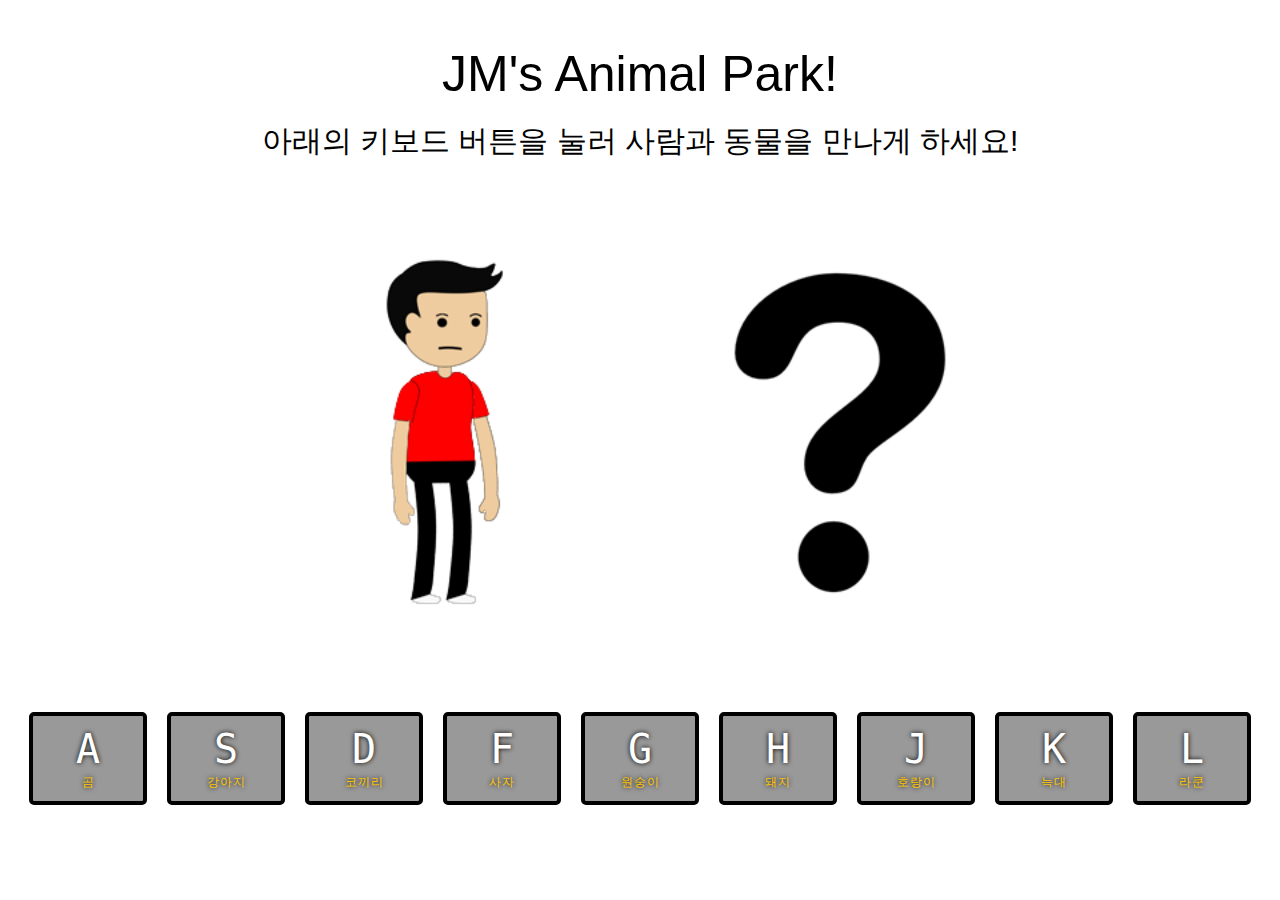
<file: 01 - Javascript Animal Park/index.html>
<!DOCTYPE html>
<html lang="ko">
<head>
  <meta charset="UTF-8">
  <title>JM's Animal Park</title>
  <link rel="stylesheet" href="style.css">
</head>
<body>
  <div class = "app-title">JM's Animal Park!</div>
  <div class = "description"> 아래의 키보드 버튼을 눌러 사람과 동물을 만나게 하세요!</div>
  <div class = "mainImg">
      <img id = "human" src = "human/default.png" alt = "human">
      <img id = "animal" src = "animals/questionmark.png " alt = "animal">
  </div>


  <div class="keys">
    <div data-key="65" class="key">
      <kbd>A</kbd>
      <span class="sound">곰</span>
    </div>
    <div data-key="83" class="key">
      <kbd>S</kbd>
      <span class="sound">강아지</span>
    </div>
    <div data-key="68" class="key">
      <kbd>D</kbd>
      <span class="sound">코끼리</span>
    </div>
    <div data-key="70" class="key">
      <kbd>F</kbd>
      <span class="sound">사자</span>
    </div>
    <div data-key="71" class="key">
      <kbd>G</kbd>
      <span class="sound">원숭이</span>
    </div>
    <div data-key="72" class="key">
      <kbd>H</kbd>
      <span class="sound">돼지</span>
    </div>
    <div data-key="74" class="key">
      <kbd>J</kbd>
      <span class="sound">호랑이</span>
    </div>
    <div data-key="75" class="key">
      <kbd>K</kbd>
      <span class="sound">늑대</span>
    </div>
    <div data-key="76" class="key">
      <kbd>L</kbd>
      <span class="sound">라쿤</span>
    </div>
  </div>

  <audio data-key="65" src="sounds/ani_bear.wav"></audio>
  <audio data-key="83" src="sounds/ani_dog.wav"></audio>
  <audio data-key="68" src="sounds/ani_elephant.wav"></audio>
  <audio data-key="70" src="sounds/ani_lion.wav"></audio>
  <audio data-key="71" src="sounds/ani_monkey.wav"></audio>
  <audio data-key="72" src="sounds/ani_pig.wav"></audio>
  <audio data-key="74" src="sounds/ani_tiger.wav"></audio>
  <audio data-key="75" src="sounds/ani_wolf.wav"></audio>
  <audio data-key="76" src="sounds/ani_racoon.wav"></audio>

<script>

function removeTransition(e){
  if(e.propertyName !== 'transform') return ;
  e.target.classList.remove('playing');
}

function playsound (e){
  const audio = document.querySelector(`audio[data-key = "${e.keyCode}"]`);
  const key = document.querySelector(`div[data-key = "${e.keyCode}"]`);

  //소리 fade out 함수
  function fade(){
    if (audio.volume > 0) {
      audio.volume -= 0.1;
      setTimeout(fade, 400);
    } else {
      audio.pause();
    }
  }

  if(!audio) return ;

  key.classList.add('playing');
  audio.currentTime = 0;
  audio.play();
  fade();
 
}

function changeImg (e){
  const humanImg = document.querySelector("#human");
  const animalImg = document.querySelector("#animal");
  
  humanImg.src = `human/${e.keyCode}.gif`;
  animalImg.src = `animals/${e.keyCode}.gif`;
}

const keys = Array.from(document.querySelectorAll('.key'));
keys.forEach(function(key){
  return key.addEventListener('transitionend', removeTransition);
})
window.addEventListener('keydown', playsound);
window.addEventListener('keydown', changeImg);

</script>


</body>
</html>
</file>
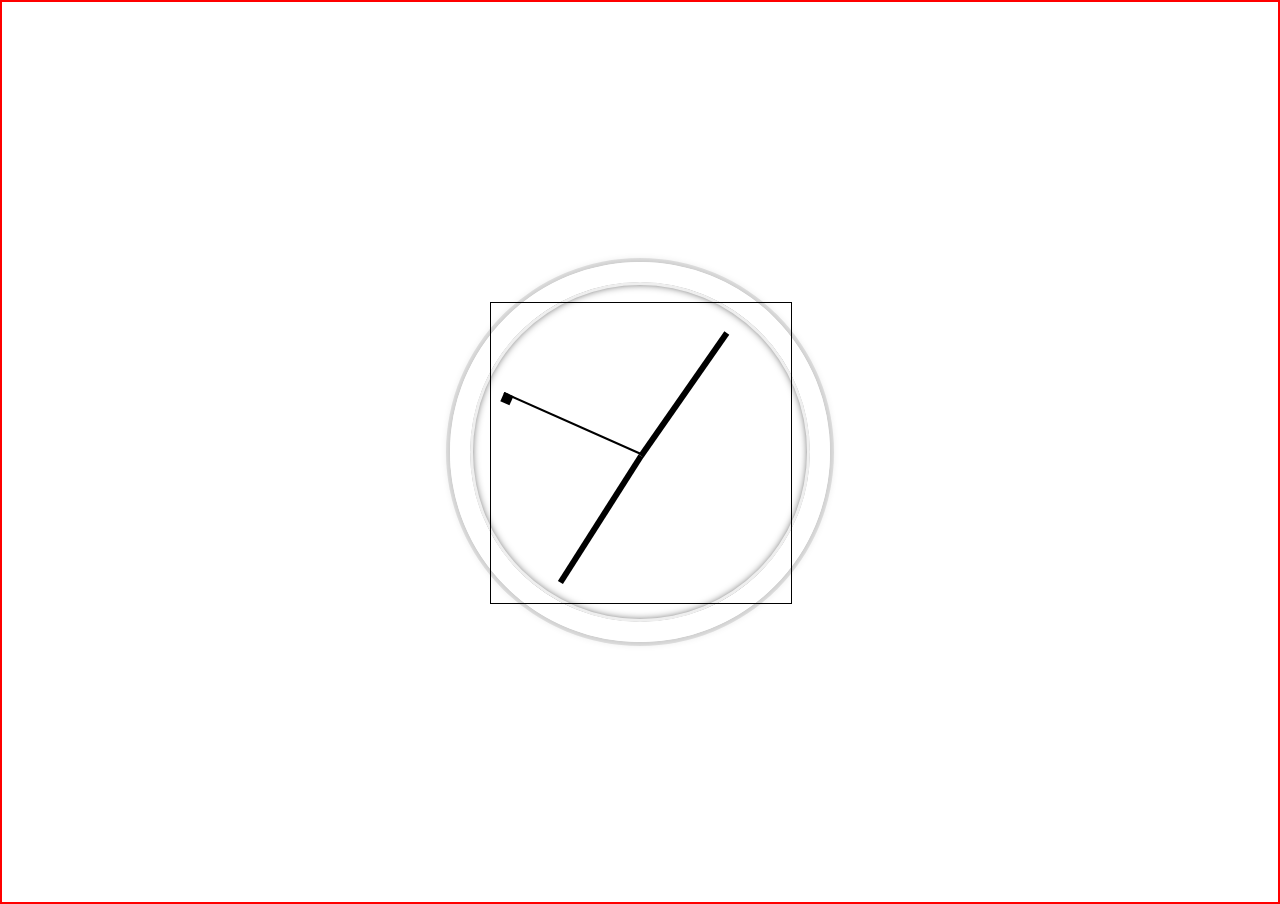
<file: 02 - JS and CSS Clock/index.html>
<!DOCTYPE html>
<html lang = "en">
    <head>
        <meta charset = "UTF-8">
        <title> JS + CSS Clock</title>
        <style>
            html{
                background : url(https://images.unsplash.com/photo-1574279789186-ac087a018561?ixlib=rb-1.2.1&ixid=eyJhcHBfaWQiOjEyMDd9&auto=format&fit=crop&w=1350&q=80);
                background-size : cover;
                font-family : Arial, Helvetica, sans-serif;
                text-align : center;
                font-size : 10px;

            }

            body{
                margin : 0;
                display : flex;
                flex : 1;
                min-height : 100vh;
                align-items: center;
                border : 2px solid red;
            }

            .clock{
                width : 30rem;
                height : 30rem;
                border : 20px solid white;
                border-radius : 50%;
                margin : 50px auto;
                position : relative;
                padding : 2rem;
                box-shadow : 0 0 0 4px rgba(0,0,0,0.1),
                            inset 0 0 0 3px #EFEFEF,
                            inset 0 0 10px black,
                            0 0 10px rgba(0,0,0,0.2);
            }

            .clock-face{
                position : relative;
                width : 100%;
                height : 100%;
                border : 1px solid black;
                transform : traslateY(-3px);
            }

            .hand{

                background : black;
                position : absolute;
                top : 50%;
                transform-origin : 100%; /* 중심점, 100%는 맨오른쪽*/
                transform : rotate(90deg);

            }

            .hour-hand{
                width : 50% ;
                height : 6px;
            }

            .min-hand{
                width : 50% ;
                height : 6px;
            }

            .second-hand{
                width : 50% ;
                height : 2px;
                transition : all 0.05s;
                transition-timing-function : cubic-bezier(0.1, 2.7, 0.58, 1);
            }

            .test{
                position : absolute;
                width : 10px;
                height : 10px;
                background : black;
                
            }

        </style>
    </head>
    <body>  
        <div class = "clock">
            <div class = "clock-face">
                <div class = "hand hour-hand"></div>
                <div class = "hand min-hand"></div>
                <div class = "hand second-hand">
                    <div class = "test"></div>
                </div>
            </div>
        </div>
        
        <script>
            const secondHand = document.querySelector('.second-hand');
            const minsHand = document.querySelector('.min-hand');
            const hourHand = document.querySelector('.hour-hand');

            function setDate() {
                const now = new Date();

                const seconds = now.getSeconds();
                const secondsDegrees = ((seconds/60) * 360) + 90;
                if(secondsDegrees === 90){
                    secondHand.style.transition = 'all 0s';
                }else{
                    secondHand.style.transition = 'all 0.05s';
                }
                secondHand.style.transform = `rotate(${secondsDegrees}deg)`;
                
                const mins = now.getMinutes();
                const minsDegrees = ((mins/60) * 360) + ((seconds/60) * 6) + 90;
                minsHand.style.transform = `rotate(${minsDegrees}deg)`;

                const hours = now.getHours();
                const hoursDegrees = ((hours / 12) * 360) + ((mins / 60) * 30) + 90;
                hourHand.style.transform = `rotate(${hoursDegrees}deg)`;
            }
        
        setInterval(setDate, 1000);

        setDate();
        </script>
    </body>

</html>
</file>
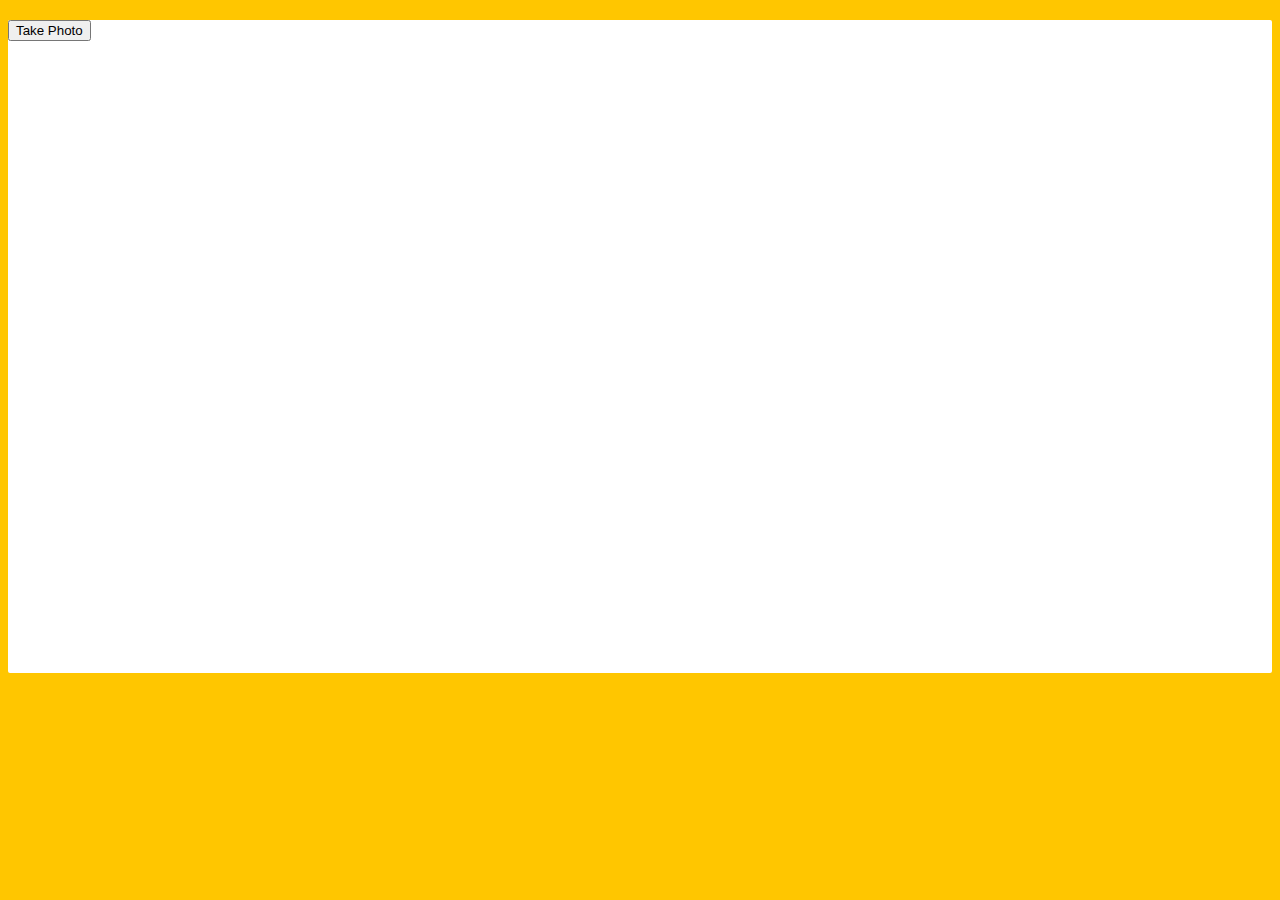
<file: 19 - Webcam Fun/index.html>
<!DOCTYPE html>
<html lang="en">
<head>
  <meta charset="UTF-8">
  <title>Get User Media Code Along!</title>
  <link rel="stylesheet" href="style.css">
</head>
<body>

  <div class="photobooth">
    <div class="controls">
      <button onClick="takePhoto()">Take Photo</button>
<!--       <div class="rgb">
        <label for="rmin">Red Min:</label>
        <input type="range" min=0 max=255 name="rmin">
        <label for="rmax">Red Max:</label>
        <input type="range" min=0 max=255 name="rmax">

        <br>

        <label for="gmin">Green Min:</label>
        <input type="range" min=0 max=255 name="gmin">
        <label for="gmax">Green Max:</label>
        <input type="range" min=0 max=255 name="gmax">

        <br>

        <label for="bmin">Blue Min:</label>
        <input type="range" min=0 max=255 name="bmin">
        <label for="bmax">Blue Max:</label>
        <input type="range" min=0 max=255 name="bmax">
      </div> -->
    </div>

    <canvas class="photo"></canvas>
    <video class="player"></video>
    <div class="strip"></div>
  </div>

  <audio class="snap" src="http://wesbos.com/demos/photobooth/snap.mp3" hidden></audio>

  <script src="scripts.js"></script>

</body>
</html>
</file>
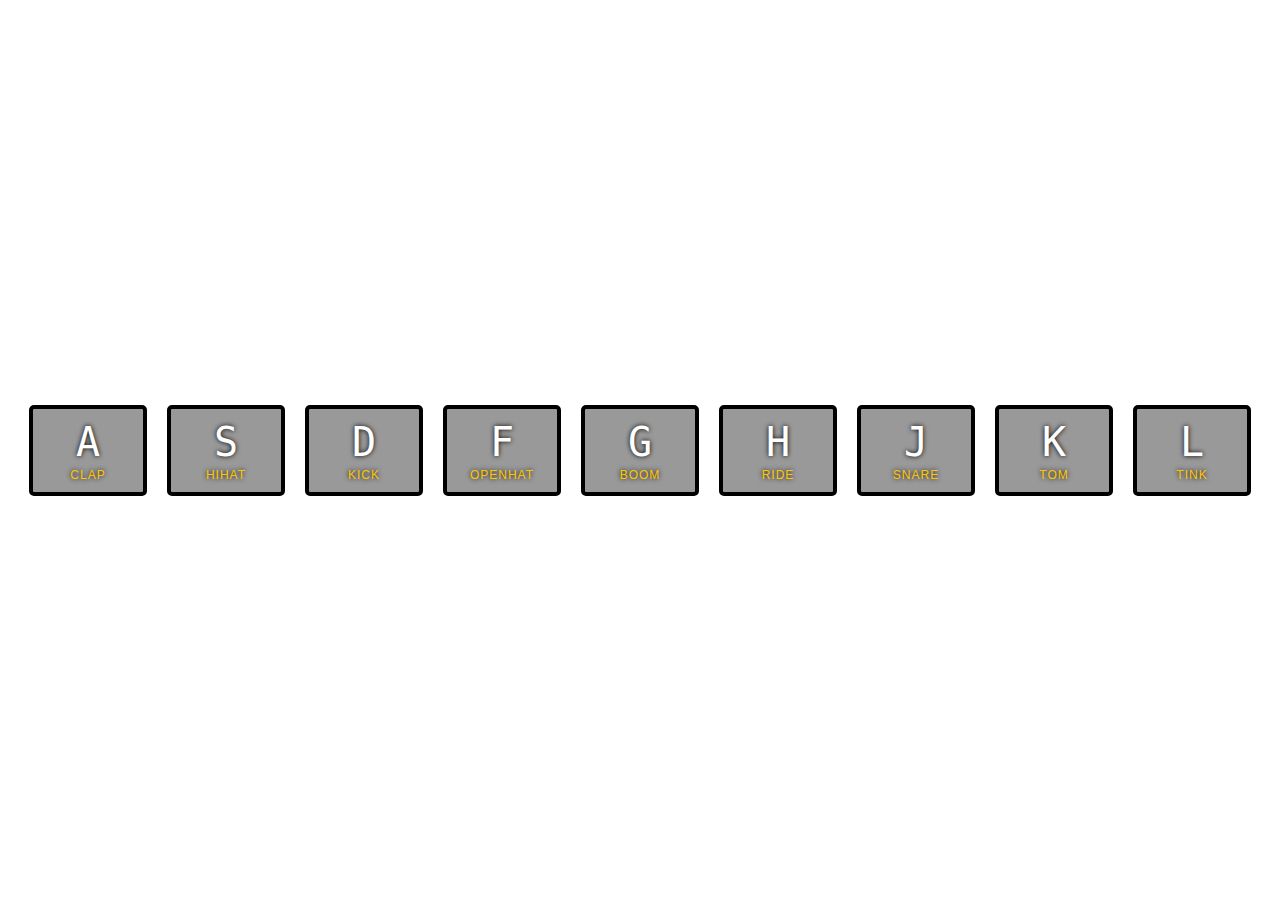
<file: 01 - JavaScript Drum Kit/index-FINISHED.html>
<!DOCTYPE html>
<html lang="en">
<head>
  <meta charset="UTF-8">
  <title>JS Drum Kit</title>
  <link rel="stylesheet" href="style.css">
</head>
<body>


  <div class="keys">
    <div data-key="65" class="key">
      <kbd>A</kbd>
      <span class="sound">clap</span>
    </div>
    <div data-key="83" class="key">
      <kbd>S</kbd>
      <span class="sound">hihat</span>
    </div>
    <div data-key="68" class="key">
      <kbd>D</kbd>
      <span class="sound">kick</span>
    </div>
    <div data-key="70" class="key">
      <kbd>F</kbd>
      <span class="sound">openhat</span>
    </div>
    <div data-key="71" class="key">
      <kbd>G</kbd>
      <span class="sound">boom</span>
    </div>
    <div data-key="72" class="key">
      <kbd>H</kbd>
      <span class="sound">ride</span>
    </div>
    <div data-key="74" class="key">
      <kbd>J</kbd>
      <span class="sound">snare</span>
    </div>
    <div data-key="75" class="key">
      <kbd>K</kbd>
      <span class="sound">tom</span>
    </div>
    <div data-key="76" class="key">
      <kbd>L</kbd>
      <span class="sound">tink</span>
    </div>
  </div>

  <audio data-key="65" src="sounds/clap.wav"></audio>
  <audio data-key="83" src="sounds/hihat.wav"></audio>
  <audio data-key="68" src="sounds/kick.wav"></audio>
  <audio data-key="70" src="sounds/openhat.wav"></audio>
  <audio data-key="71" src="sounds/boom.wav"></audio>
  <audio data-key="72" src="sounds/ride.wav"></audio>
  <audio data-key="74" src="sounds/snare.wav"></audio>
  <audio data-key="75" src="sounds/tom.wav"></audio>
  <audio data-key="76" src="sounds/tink.wav"></audio>

<script>
  function removeTransition(e) {
    if (e.propertyName !== 'transform') return;
    e.target.classList.remove('playing');
  }

  function playSound(e) {
    const audio = document.querySelector(`audio[data-key="${e.keyCode}"]`);
    const key = document.querySelector(`div[data-key="${e.keyCode}"]`);
    if (!audio) return;

    key.classList.add('playing');
    audio.currentTime = 0;
    audio.play();
    setTimeout(function(){audio.stop()}, 1000);
  }

  const keys = Array.from(document.querySelectorAll('.key'));
  keys.forEach(key => key.addEventListener('transitionend', removeTransition));
  window.addEventListener('keydown', playSound);
</script>


</body>
</html>
</file>
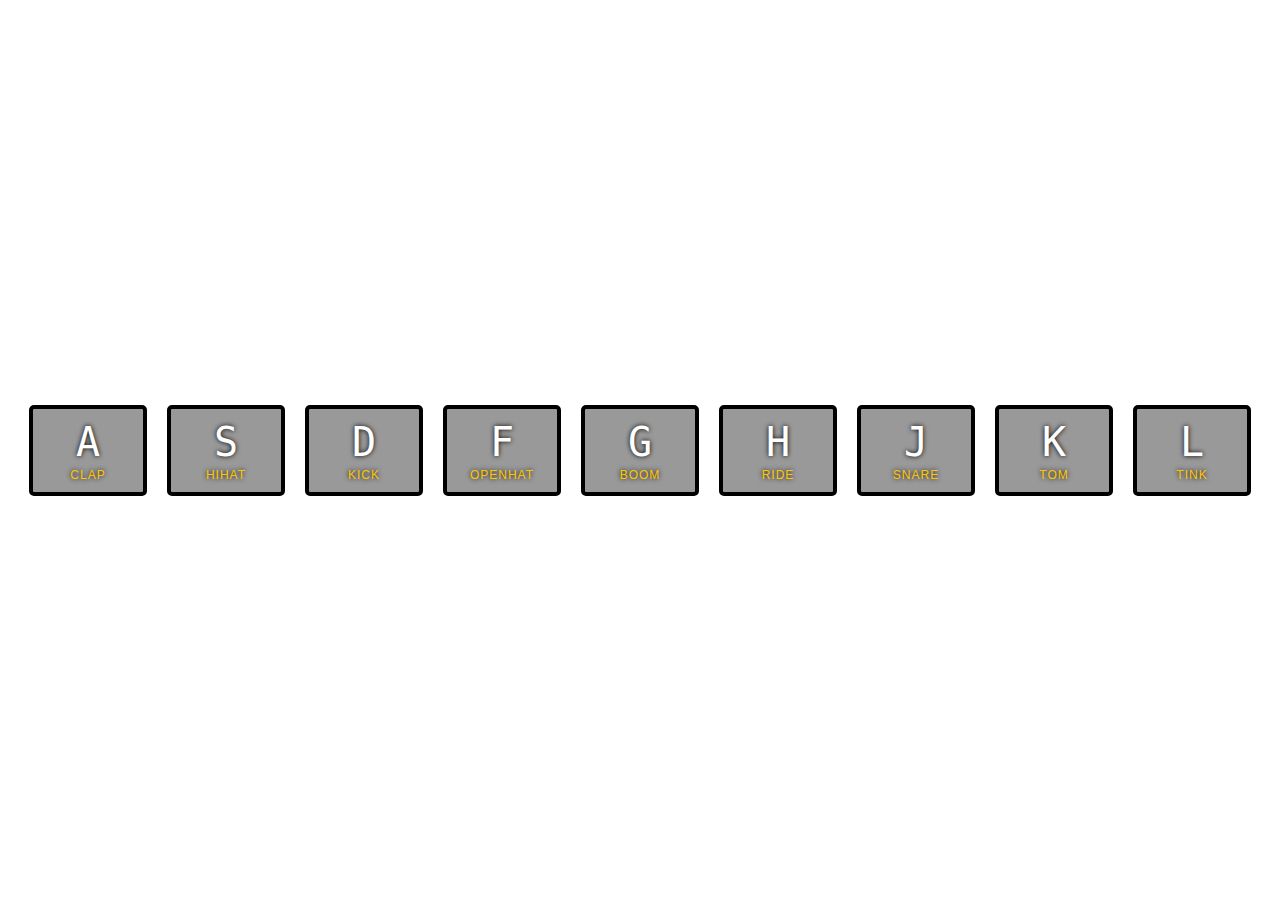
<file: 01 - JavaScript Drum Kit/index-START.html>
<!DOCTYPE html>
<html lang="en">
<head>
  <meta charset="UTF-8">
  <title>JS Drum Kit</title>
  <link rel="stylesheet" href="style.css">
</head>
<body>


  <div class="keys">
    <div data-key="65" class="key">
      <kbd>A</kbd>
      <span class="sound">clap</span>
    </div>
    <div data-key="83" class="key">
      <kbd>S</kbd>
      <span class="sound">hihat</span>
    </div>
    <div data-key="68" class="key">
      <kbd>D</kbd>
      <span class="sound">kick</span>
    </div>
    <div data-key="70" class="key">
      <kbd>F</kbd>
      <span class="sound">openhat</span>
    </div>
    <div data-key="71" class="key">
      <kbd>G</kbd>
      <span class="sound">boom</span>
    </div>
    <div data-key="72" class="key">
      <kbd>H</kbd>
      <span class="sound">ride</span>
    </div>
    <div data-key="74" class="key">
      <kbd>J</kbd>
      <span class="sound">snare</span>
    </div>
    <div data-key="75" class="key">
      <kbd>K</kbd>
      <span class="sound">tom</span>
    </div>
    <div data-key="76" class="key">
      <kbd>L</kbd>
      <span class="sound">tink</span>
    </div>
  </div>

  <audio data-key="65" src="sounds/clap.wav"></audio>
  <audio data-key="83" src="sounds/hihat.wav"></audio>
  <audio data-key="68" src="sounds/kick.wav"></audio>
  <audio data-key="70" src="sounds/openhat.wav"></audio>
  <audio data-key="71" src="sounds/boom.wav"></audio>
  <audio data-key="72" src="sounds/ride.wav"></audio>
  <audio data-key="74" src="sounds/snare.wav"></audio>
  <audio data-key="75" src="sounds/tom.wav"></audio>
  <audio data-key="76" src="sounds/tink.wav"></audio>

<script>

</script>


</body>
</html>
</file>
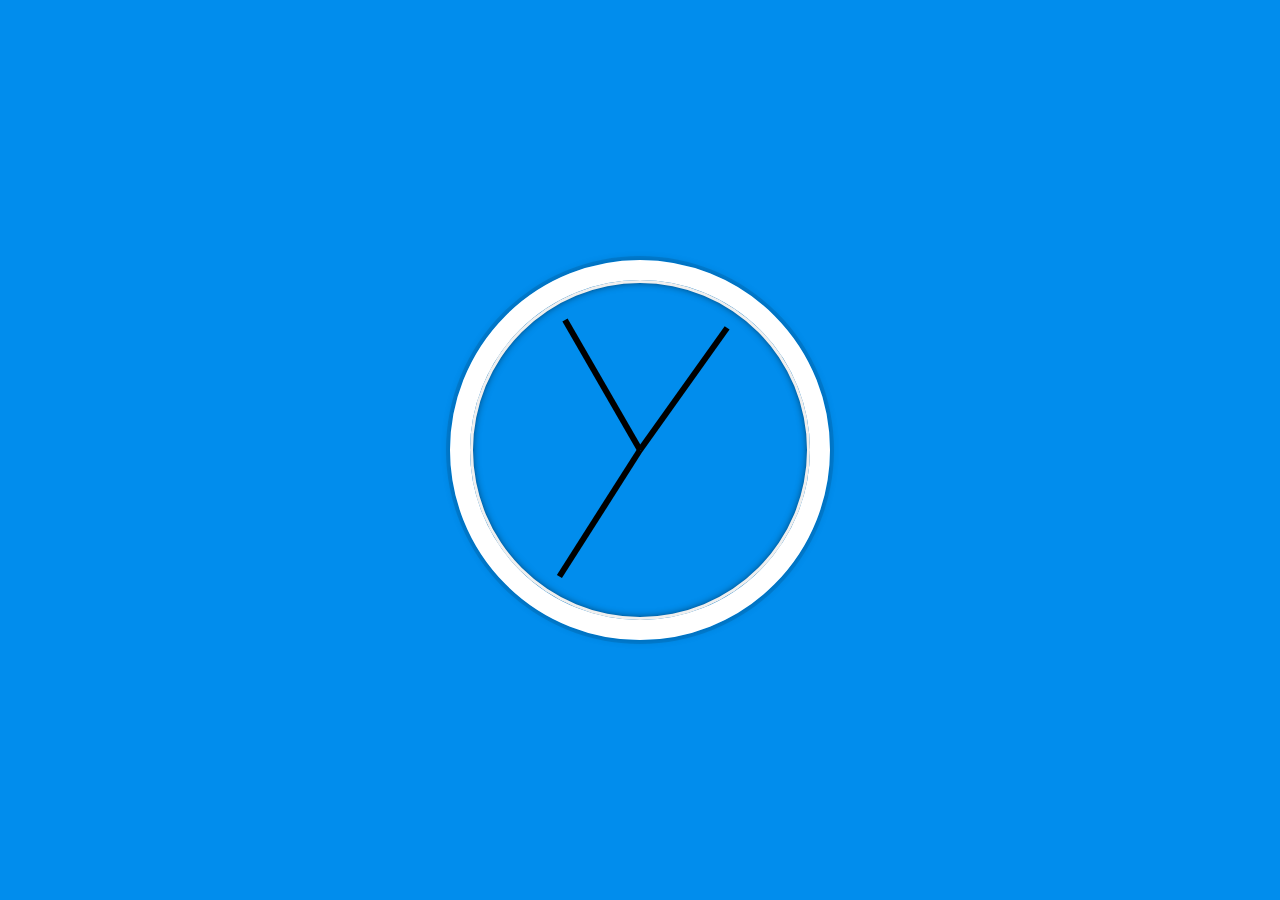
<file: 02 - JS and CSS Clock/index-FINISHED.html>
<!DOCTYPE html>
<html lang="en">
<head>
  <meta charset="UTF-8">
  <title>JS + CSS Clock</title>
</head>
<body>


    <div class="clock">
      <div class="clock-face">
        <div class="hand hour-hand"></div>
        <div class="hand min-hand"></div>
        <div class="hand second-hand"></div>
      </div>
    </div>


  <style>
    html {
      background: #018DED url(http://unsplash.it/1500/1000?image=881&blur=5);
      background-size: cover;
      font-family: 'helvetica neue';
      text-align: center;
      font-size: 10px;
    }

    body {
      margin: 0;
      font-size: 2rem;
      display: flex;
      flex: 1;
      min-height: 100vh;
      align-items: center;
    }

    .clock {
      width: 30rem;
      height: 30rem;
      border: 20px solid white;
      border-radius: 50%;
      margin: 50px auto;
      position: relative;
      padding: 2rem;
      box-shadow:
        0 0 0 4px rgba(0,0,0,0.1),
        inset 0 0 0 3px #EFEFEF,
        inset 0 0 10px black,
        0 0 10px rgba(0,0,0,0.2);
    }

    .clock-face {
      position: relative;
      width: 100%;
      height: 100%;
      transform: translateY(-3px); /* account for the height of the clock hands */
    }

    .hand {
      width: 50%;
      height: 6px;
      background: black;
      position: absolute;
      top: 50%;
      transform-origin: 100%;
      transform: rotate(90deg);
      transition: all 0.05s;
      transition-timing-function: cubic-bezier(0.1, 2.7, 0.58, 1);
    }
</style>

<script>
  const secondHand = document.querySelector('.second-hand');
  const minsHand = document.querySelector('.min-hand');
  const hourHand = document.querySelector('.hour-hand');

  function setDate() {
    const now = new Date();

    const seconds = now.getSeconds();
    const secondsDegrees = ((seconds / 60) * 360) + 90;
    secondHand.style.transform = `rotate(${secondsDegrees}deg)`;

    const mins = now.getMinutes();
    const minsDegrees = ((mins / 60) * 360) + ((seconds/60)*6) + 90;
    minsHand.style.transform = `rotate(${minsDegrees}deg)`;

    const hour = now.getHours();
    const hourDegrees = ((hour / 12) * 360) + ((mins/60)*30) + 90;
    hourHand.style.transform = `rotate(${hourDegrees}deg)`;
  }

  setInterval(setDate, 1000);

  setDate();

</script>
</body>
</html>
</file>
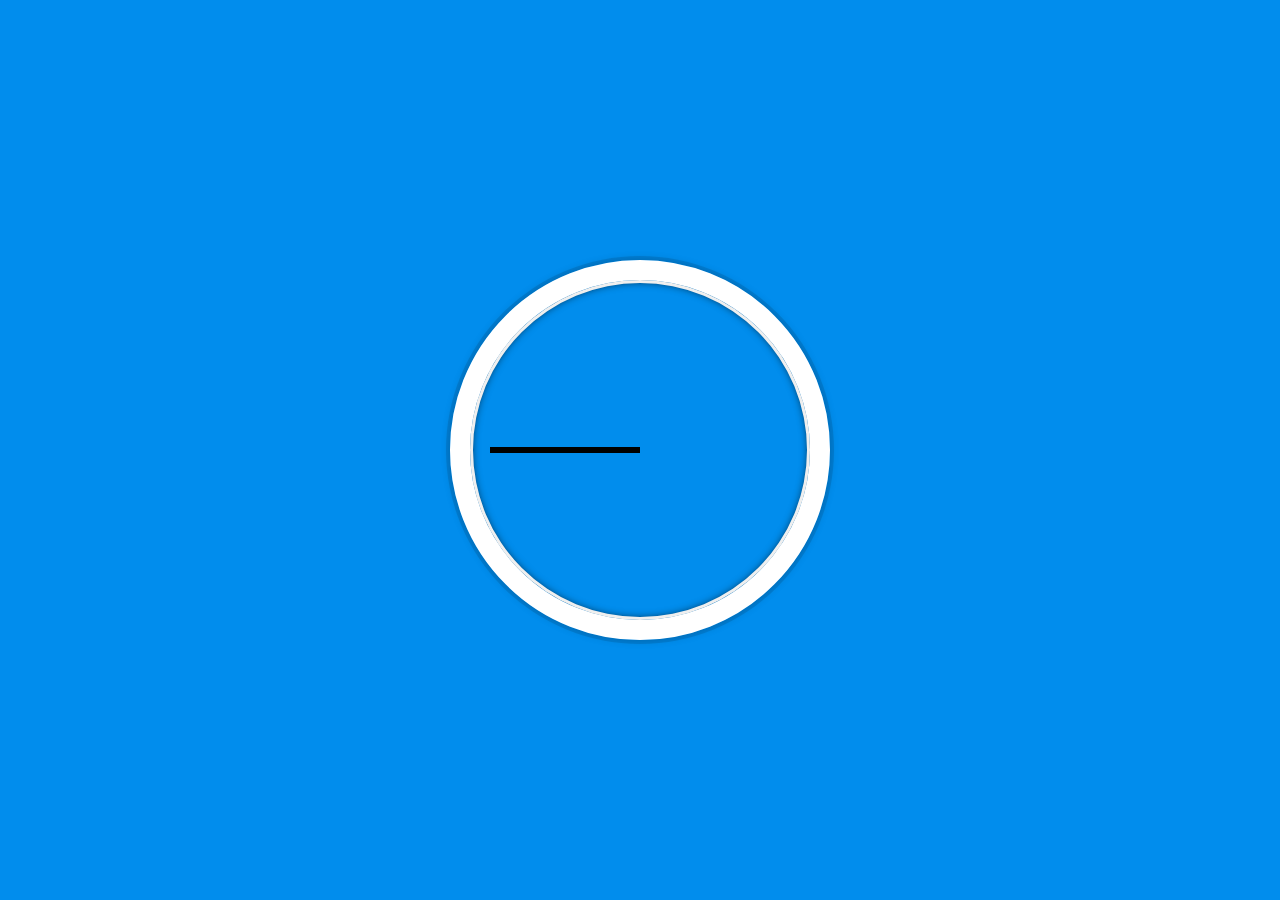
<file: 02 - JS and CSS Clock/index-START.html>
<!DOCTYPE html>
<html lang="en">
<head>
  <meta charset="UTF-8">
  <title>JS + CSS Clock</title>
</head>
<body>


    <div class="clock">
      <div class="clock-face">
        <div class="hand hour-hand"></div>
        <div class="hand min-hand"></div>
        <div class="hand second-hand"></div>
      </div>
    </div>


  <style>
    html {
      background: #018DED url(http://unsplash.it/1500/1000?image=881&blur=5);
      background-size: cover;
      font-family: 'helvetica neue';
      text-align: center;
      font-size: 10px;
    }

    body {
      margin: 0;
      font-size: 2rem;
      display: flex;
      flex: 1;
      min-height: 100vh;
      align-items: center;
    }

    .clock {
      width: 30rem;
      height: 30rem;
      border: 20px solid white;
      border-radius: 50%;
      margin: 50px auto;
      position: relative;
      padding: 2rem;
      box-shadow:
        0 0 0 4px rgba(0,0,0,0.1),
        inset 0 0 0 3px #EFEFEF,
        inset 0 0 10px black,
        0 0 10px rgba(0,0,0,0.2);
    }

    .clock-face {
      position: relative;
      width: 100%;
      height: 100%;
      transform: translateY(-3px); /* account for the height of the clock hands */
    }

    .hand {
      width: 50%;
      height: 6px;
      background: black;
      position: absolute;
      top: 50%;
    }

  </style>

  <script>


  </script>
</body>
</html>
</file>
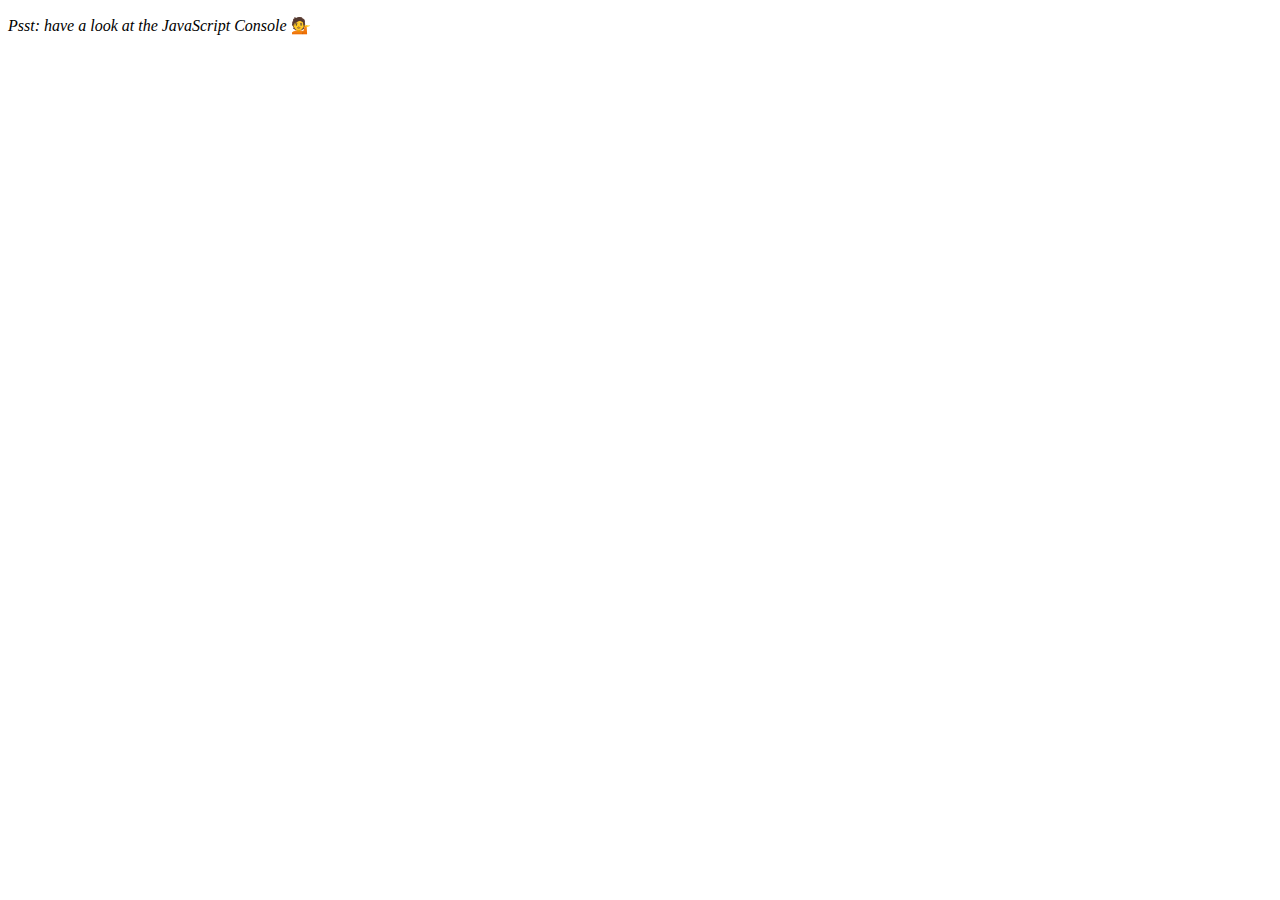
<file: 04 - Array Cardio Day 1/index-FINISHED.html>
<!DOCTYPE html>
<html lang="en">
<head>
  <meta charset="UTF-8">
  <title>Array Cardio 💪</title>
</head>
<body>
  <p><em>Psst: have a look at the JavaScript Console</em> 💁</p>
  <script>
    // Get your shorts on - this is an array workout!
    // ## Array Cardio Day 1

    // Some data we can work with

    const inventors = [
      { first: 'Albert', last: 'Einstein', year: 1879, passed: 1955 },
      { first: 'Isaac', last: 'Newton', year: 1643, passed: 1727 },
      { first: 'Galileo', last: 'Galilei', year: 1564, passed: 1642 },
      { first: 'Marie', last: 'Curie', year: 1867, passed: 1934 },
      { first: 'Johannes', last: 'Kepler', year: 1571, passed: 1630 },
      { first: 'Nicolaus', last: 'Copernicus', year: 1473, passed: 1543 },
      { first: 'Max', last: 'Planck', year: 1858, passed: 1947 },
      { first: 'Katherine', last: 'Blodgett', year: 1898, passed: 1979 },
      { first: 'Ada', last: 'Lovelace', year: 1815, passed: 1852 },
      { first: 'Sarah E.', last: 'Goode', year: 1855, passed: 1905 },
      { first: 'Lise', last: 'Meitner', year: 1878, passed: 1968 },
      { first: 'Hanna', last: 'Hammarström', year: 1829, passed: 1909 }
    ];

    const people = ['Beck, Glenn', 'Becker, Carl', 'Beckett, Samuel', 'Beddoes, Mick', 'Beecher, Henry', 'Beethoven, Ludwig', 'Begin, Menachem', 'Belloc, Hilaire', 'Bellow, Saul', 'Benchley, Robert', 'Benenson, Peter', 'Ben-Gurion, David', 'Benjamin, Walter', 'Benn, Tony', 'Bennington, Chester', 'Benson, Leana', 'Bent, Silas', 'Bentsen, Lloyd', 'Berger, Ric', 'Bergman, Ingmar', 'Berio, Luciano', 'Berle, Milton', 'Berlin, Irving', 'Berne, Eric', 'Bernhard, Sandra', 'Berra, Yogi', 'Berry, Halle', 'Berry, Wendell', 'Bethea, Erin', 'Bevan, Aneurin', 'Bevel, Ken', 'Biden, Joseph', 'Bierce, Ambrose', 'Biko, Steve', 'Billings, Josh', 'Biondo, Frank', 'Birrell, Augustine', 'Black Elk', 'Blair, Robert', 'Blair, Tony', 'Blake, William'];

    // Array.prototype.filter()
    // 1. Filter the list of inventors for those who were born in the 1500's
    const fifteen = inventors.filter(inventor => (inventor.year >= 1500 && inventor.year < 1600));

    console.table(fifteen);

    // Array.prototype.map()
    // 2. Give us an array of the inventor first and last names
    const fullNames = inventors.map(inventor => `${inventor.first} ${inventor.last}`);
    console.log(fullNames);

    // Array.prototype.sort()
    // 3. Sort the inventors by birthdate, oldest to youngest
    // const ordered = inventors.sort(function(a, b) {
    //   if(a.year > b.year) {
    //     return 1;
    //   } else {
    //     return -1;
    //   }
    // });

    const ordered = inventors.sort((a, b) => a.year > b.year ? 1 : -1);
    console.table(ordered);

    // Array.prototype.reduce()
    // 4. How many years did all the inventors live?
    const totalYears = inventors.reduce((total, inventor) => {
      return total + (inventor.passed - inventor.year);
    }, 0);

    console.log(totalYears);

    // 5. Sort the inventors by years lived
    const oldest = inventors.sort(function(a, b) {
      const lastInventor = a.passed - a.year;
      const nextInventor = b.passed - b.year;
      return lastInventor > nextInventor ? -1 : 1;
    });
    console.table(oldest);

    // 6. create a list of Boulevards in Paris that contain 'de' anywhere in the name
    // https://en.wikipedia.org/wiki/Category:Boulevards_in_Paris

    // const category = document.querySelector('.mw-category');
    // const links = Array.from(category.querySelectorAll('a'));
    // const de = links
    //             .map(link => link.textContent)
    //             .filter(streetName => streetName.includes('de'));

    // 7. sort Exercise
    // Sort the people alphabetically by last name
    const alpha = people.sort((lastOne, nextOne) => {
      const [aLast, aFirst] = lastOne.split(', ');
      const [bLast, bFirst] = nextOne.split(', ');
      return aLast > bLast ? 1 : -1;
    });
    console.log(alpha);

    // 8. Reduce Exercise
    // Sum up the instances of each of these
    const data = ['car', 'car', 'truck', 'truck', 'bike', 'walk', 'car', 'van', 'bike', 'walk', 'car', 'van', 'car', 'truck', 'pogostick'];

    const transportation = data.reduce(function(obj, item) {
      if (!obj[item]) {
        obj[item] = 0;
      }
      obj[item]++;
      return obj;
    }, {});

    console.log(transportation);

  </script>
</body>
</html>
</file>
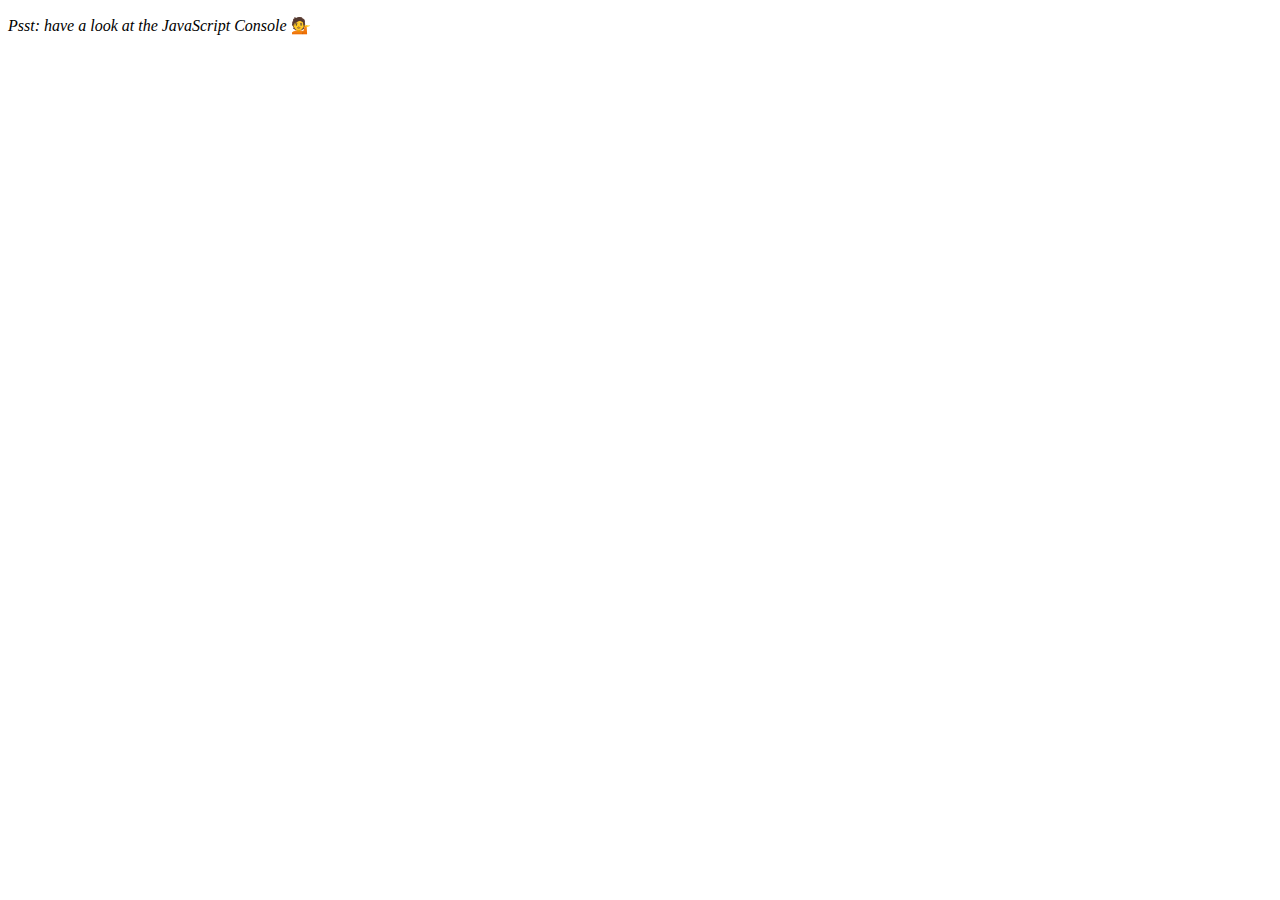
<file: 04 - Array Cardio Day 1/index-START.html>
<!DOCTYPE html>
<html lang="en">
<head>
  <meta charset="UTF-8">
  <title>Array Cardio 💪</title>
</head>
<body>
  <p><em>Psst: have a look at the JavaScript Console</em> 💁</p>
  <script>
    // Get your shorts on - this is an array workout!
    // ## Array Cardio Day 1

    // Some data we can work with

    const inventors = [
      { first: 'Albert', last: 'Einstein', year: 1879, passed: 1955 },
      { first: 'Isaac', last: 'Newton', year: 1643, passed: 1727 },
      { first: 'Galileo', last: 'Galilei', year: 1564, passed: 1642 },
      { first: 'Marie', last: 'Curie', year: 1867, passed: 1934 },
      { first: 'Johannes', last: 'Kepler', year: 1571, passed: 1630 },
      { first: 'Nicolaus', last: 'Copernicus', year: 1473, passed: 1543 },
      { first: 'Max', last: 'Planck', year: 1858, passed: 1947 },
      { first: 'Katherine', last: 'Blodgett', year: 1898, passed: 1979 },
      { first: 'Ada', last: 'Lovelace', year: 1815, passed: 1852 },
      { first: 'Sarah E.', last: 'Goode', year: 1855, passed: 1905 },
      { first: 'Lise', last: 'Meitner', year: 1878, passed: 1968 },
      { first: 'Hanna', last: 'Hammarström', year: 1829, passed: 1909 }
    ];

    const people = ['Beck, Glenn', 'Becker, Carl', 'Beckett, Samuel', 'Beddoes, Mick', 'Beecher, Henry', 'Beethoven, Ludwig', 'Begin, Menachem', 'Belloc, Hilaire', 'Bellow, Saul', 'Benchley, Robert', 'Benenson, Peter', 'Ben-Gurion, David', 'Benjamin, Walter', 'Benn, Tony', 'Bennington, Chester', 'Benson, Leana', 'Bent, Silas', 'Bentsen, Lloyd', 'Berger, Ric', 'Bergman, Ingmar', 'Berio, Luciano', 'Berle, Milton', 'Berlin, Irving', 'Berne, Eric', 'Bernhard, Sandra', 'Berra, Yogi', 'Berry, Halle', 'Berry, Wendell', 'Bethea, Erin', 'Bevan, Aneurin', 'Bevel, Ken', 'Biden, Joseph', 'Bierce, Ambrose', 'Biko, Steve', 'Billings, Josh', 'Biondo, Frank', 'Birrell, Augustine', 'Black, Elk', 'Blair, Robert', 'Blair, Tony', 'Blake, William'];

    // Array.prototype.filter()
    // 1. Filter the list of inventors for those who were born in the 1500's
    const fifty = inventors.filter(function(inventor){
      if(inventor.year >= 1500 && inventor.year < 1600){
        return true;
      }
    })
    console.table(fifty)


    // Array.prototype.map()
    // 2. Give us an array of the inventors' first and last names

    const fullname = inventors.map(inventor => 
      inventor.first + " " + inventor.last
    )
    console.log(fullname);

    // Array.prototype.sort()
    // 3. Sort the inventors by birthdate, oldest to youngest

    const sortBirthdate = inventors.sort(function(a, b){
      return b.year - a.year;
    })

    console.log(sortBirthdate);

    // Array.prototype.reduce()
    // 4. How many years did all the inventors live?
    const live = inventors.reduce(function(acc, cur){
      let curYear = cur.passed - cur.year;
      return acc + curYear;

    }, 0)

    console.log(live);



    // 5. Sort the inventors by years lived

    const sortLived = inventors.sort(function(a, b){

      a = a.passed - a.year;
      b = b.passed - b.year;

      return a - b;
    })
    console.log(sortLived);
/*
    // 6. create a list of Boulevards in Paris that contain 'de' anywhere in the name
    // https://en.wikipedia.org/wiki/Category:Boulevards_in_Paris

    const category = document.querySelector('.mw-category');
    const links = Array.from(category.querySelectorAll('a'));
    const streetName = links.map(function(link){
      return link.textContent;
    }).filter(function(street){
      return street.includes('de');
    })
    console.log(streetName);

*/

    // 7. sort Exercise
    // Sort the people alphabetically by last name

    const sortName = people.sort(function(a,b){
      const [alast, afirst] = a.split(", ");
      const [blast, bfirst] = b.split(", ");

      return alast - blast;
    })
    console.log(sortName);


    // 8. Reduce Exercise
    // Sum up the instances of each of these
    const data = ['car', 'car', 'truck', 'truck', 'bike', 'walk', 'car', 'van', 'bike', 'walk', 'car', 'van', 'car', 'truck' ];

    return data.reduce(function(acc, cur){
      if(acc[cur] === undefined){
        acc[cur] = 1;
      }else{
        acc[cur] ++;
      }
      return acc;
    }, {})
    console.log(result)
  </script>
</body>
</html>
</file>
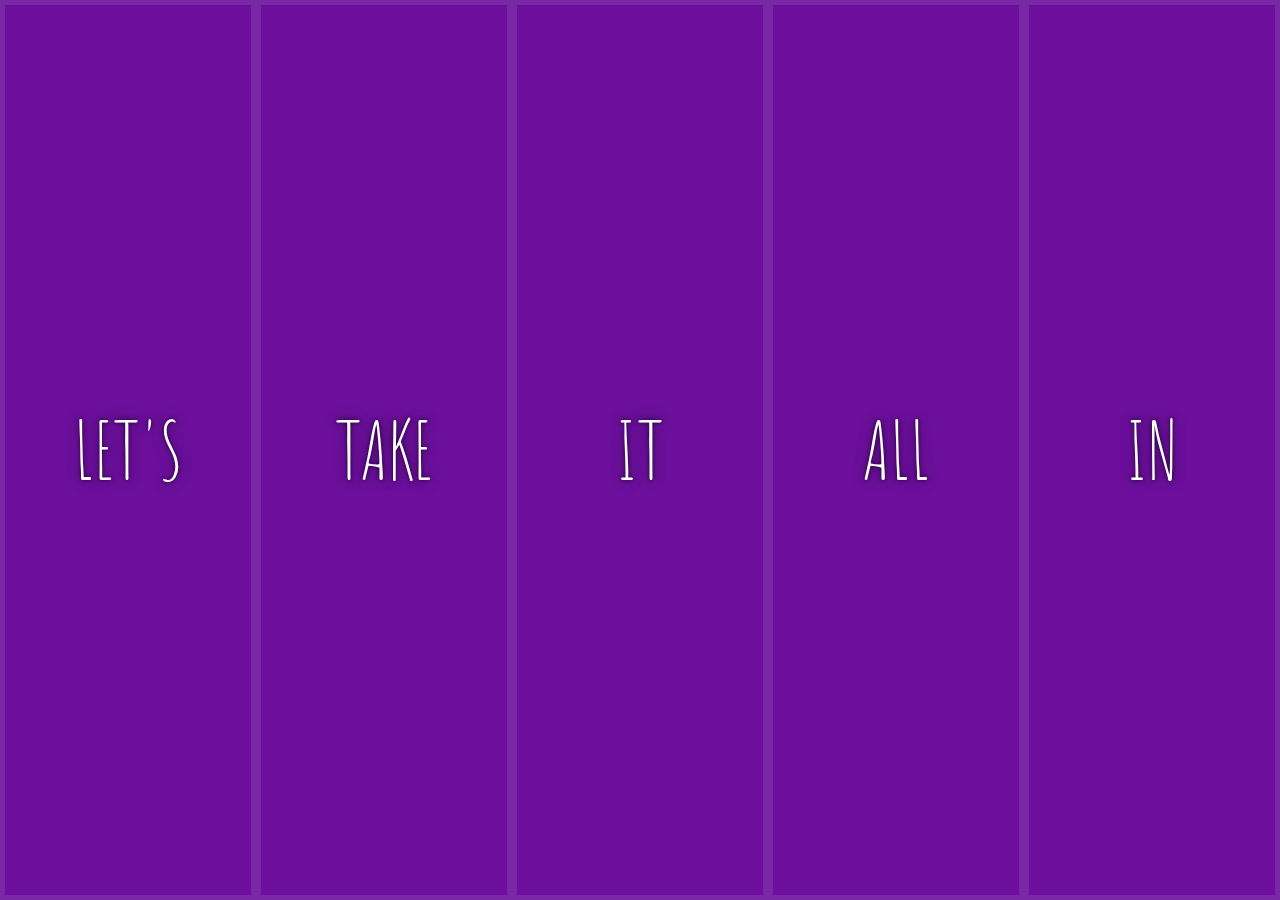
<file: 05 - Flex Panel Gallery/index-FINISHED.html>
<!DOCTYPE html>
<html lang="en">
<head>
  <meta charset="UTF-8">
  <title>Flex Panels 💪</title>
  <link href='https://fonts.googleapis.com/css?family=Amatic+SC' rel='stylesheet' type='text/css'>
</head>
<body>
  <style>
    html {
      box-sizing: border-box;
      background: #ffc600;
      font-family: 'helvetica neue';
      font-size: 20px;
      font-weight: 200;
    }
    
    body {
      margin: 0;
    }
    
    *, *:before, *:after {
      box-sizing: inherit;
    }

    .panels {
      min-height: 100vh;
      overflow: hidden;
      display: flex;
    }

    .panel {
      background: #6B0F9C;
      box-shadow: inset 0 0 0 5px rgba(255,255,255,0.1);
      color: white;
      text-align: center;
      align-items: center;
      /* Safari transitionend event.propertyName === flex */
      /* Chrome + FF transitionend event.propertyName === flex-grow */
      transition:
        font-size 0.7s cubic-bezier(0.61,-0.19, 0.7,-0.11),
        flex 0.7s cubic-bezier(0.61,-0.19, 0.7,-0.11),
        background 0.2s;
      font-size: 20px;
      background-size: cover;
      background-position: center;
      flex: 1;
      justify-content: center;
      display: flex;
      flex-direction: column;
    }

    .panel1 { background-image:url(https://source.unsplash.com/gYl-UtwNg_I/1500x1500); }
    .panel2 { background-image:url(https://source.unsplash.com/rFKUFzjPYiQ/1500x1500); }
    .panel3 { background-image:url(https://images.unsplash.com/photo-1465188162913-8fb5709d6d57?ixlib=rb-0.3.5&q=80&fm=jpg&crop=faces&cs=tinysrgb&w=1500&h=1500&fit=crop&s=967e8a713a4e395260793fc8c802901d); }
    .panel4 { background-image:url(https://source.unsplash.com/ITjiVXcwVng/1500x1500); }
    .panel5 { background-image:url(https://source.unsplash.com/3MNzGlQM7qs/1500x1500); }

    /* Flex Items */
    .panel > * {
      margin: 0;
      width: 100%;
      transition: transform 0.5s;
      flex: 1 0 auto;
      display: flex;
      justify-content: center;
      align-items: center;
    }

    .panel > *:first-child { transform: translateY(-100%); }
    .panel.open-active > *:first-child { transform: translateY(0); }
    .panel > *:last-child { transform: translateY(100%); }
    .panel.open-active > *:last-child { transform: translateY(0); }

    .panel p {
      text-transform: uppercase;
      font-family: 'Amatic SC', cursive;
      text-shadow: 0 0 4px rgba(0, 0, 0, 0.72), 0 0 14px rgba(0, 0, 0, 0.45);
      font-size: 2em;
    }
    
    .panel p:nth-child(2) {
      font-size: 4em;
    }

    .panel.open {
      flex: 5;
      font-size: 40px;
    }
    
    @media only screen and (max-width: 600px) {
      .panel p {
        font-size: 1em;
      }
    }
  </style>


  <div class="panels">
    <div class="panel panel1">
      <p>Hey</p>
      <p>Let's</p>
      <p>Dance</p>
    </div>
    <div class="panel panel2">
      <p>Give</p>
      <p>Take</p>
      <p>Receive</p>
    </div>
    <div class="panel panel3">
      <p>Experience</p>
      <p>It</p>
      <p>Today</p>
    </div>
    <div class="panel panel4">
      <p>Give</p>
      <p>All</p>
      <p>You can</p>
    </div>
    <div class="panel panel5">
      <p>Life</p>
      <p>In</p>
      <p>Motion</p>
    </div>
  </div>

  <script>
    const panels = document.querySelectorAll('.panel');

    function toggleOpen() {
      console.log('Hello');
      this.classList.toggle('open');
    }

    function toggleActive(e) {
      console.log(e.propertyName);
      if (e.propertyName.includes('flex')) {
        this.classList.toggle('open-active');
      }
    }

    panels.forEach(panel => panel.addEventListener('click', toggleOpen));
    panels.forEach(panel => panel.addEventListener('transitionend', toggleActive));
  </script>

</body>
</html>
</file>
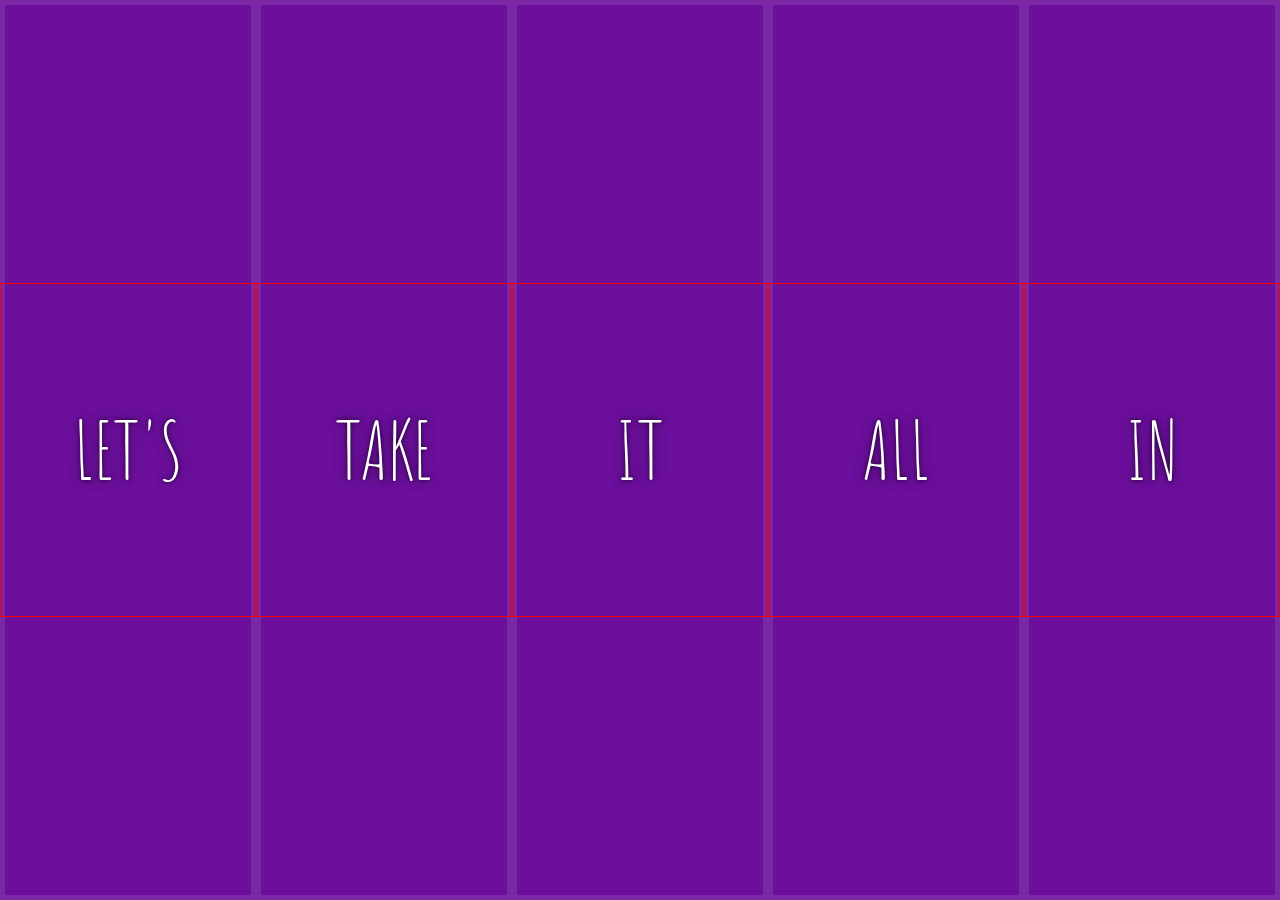
<file: 05 - Flex Panel Gallery/index-START.html>
<!DOCTYPE html>
<html lang="en">
<head>
  <meta charset="UTF-8">
  <title>Flex Panels 💪</title>
  <link href='https://fonts.googleapis.com/css?family=Amatic+SC' rel='stylesheet' type='text/css'>
</head>
<body>
  <style>
    html {
      box-sizing: border-box;
      background: #ffc600;
      font-family: 'helvetica neue';
      font-size: 20px;
      font-weight: 200;
    }
    
    body {
      margin: 0;
    }
    
    *, *:before, *:after {
      box-sizing: inherit;
    }

    .panels {
      min-height: 100vh;
      overflow: hidden;
      display : flex;
    }

    .panel {
      background: #6B0F9C;
      box-shadow: inset 0 0 0 5px rgba(255,255,255,0.1);
      color: white;
      text-align: center;
      align-items: center;
      /* Safari transitionend event.propertyName === flex */
      /* Chrome + FF transitionend event.propertyName === flex-grow */
      transition:
        font-size 0.7s cubic-bezier(0.61,-0.19, 0.7,-0.11),
        flex 0.7s cubic-bezier(0.61,-0.19, 0.7,-0.11),
        background 0.2s;
      font-size: 20px;
      background-size: cover;
      background-position: center;
      flex : 1;
      display : flex;
      flex-direction : column;
      justify-content : center;
      align-items : center;
    }

    .panel1 { background-image:url(https://source.unsplash.com/gYl-UtwNg_I/1500x1500); }
    .panel2 { background-image:url(https://source.unsplash.com/rFKUFzjPYiQ/1500x1500); }
    .panel3 { background-image:url(https://images.unsplash.com/photo-1465188162913-8fb5709d6d57?ixlib=rb-0.3.5&q=80&fm=jpg&crop=faces&cs=tinysrgb&w=1500&h=1500&fit=crop&s=967e8a713a4e395260793fc8c802901d); }
    .panel4 { background-image:url(https://source.unsplash.com/ITjiVXcwVng/1500x1500); }
    .panel5 { background-image:url(https://source.unsplash.com/3MNzGlQM7qs/1500x1500); }

    /* Flex items */
    .panel > * {
      margin: 0;
      width: 100%;
      transition: transform 0.5s;
      border : 1px solid red;
      flex : 1 0 auto;
      display : flex;
      justify-content: center;
      align-items : center;
    }

    .panel > *:first-child { transform: translateY(-100%); }
    .panel.open-active > *:first-child { transform: translateY(0); }
    .panel > *:last-child { transform: translateY(100%); }
    .panel.open-active > *:last-child { transform: translateY(0); }
    
    .panel p {
      text-transform: uppercase;
      font-family: 'Amatic SC', cursive;
      text-shadow: 0 0 4px rgba(0, 0, 0, 0.72), 0 0 14px rgba(0, 0, 0, 0.45);
      font-size: 2em;
    }
    
    .panel p:nth-child(2) {
      font-size: 4em;
    }

    .panel.open {
      font-size: 40px;
    }

  </style>


  <div class="panels">
    <div class="panel panel1">
      <p>Hey</p>
      <p>Let's</p>
      <p>Dance</p>
    </div>
    <div class="panel panel2">
      <p>Give</p>
      <p>Take</p>
      <p>Receive</p>
    </div>
    <div class="panel panel3">
      <p>Experience</p>
      <p>It</p>
      <p>Today</p>
    </div>
    <div class="panel panel4">
      <p>Give</p>
      <p>All</p>
      <p>You can</p>
    </div>
    <div class="panel panel5">
      <p>Life</p>
      <p>In</p>
      <p>Motion</p>
    </div>
  </div>

  <script>
    const panels = document.querySelectorAll('.panel');

    function toggleOpen(e){

      this.classList.toggle('open')

    }

    function toggleActive(){
      this.classList.toggle('open-active');
    }
    panels.forEach(panel => panel.addEventListener('click', toggleOpen));
    panels.forEach(panel => panel.addEventListener('transitionend', toggleActive));
  </script>



</body>
</html>
</file>
<file: 01 - Javascript Animal Park/style.css>
html {
    font-size: 10px;
    background-color : white;

  }
  
  body,html {
    margin: 0;
    padding: 0;
    font-family: sans-serif;
  }
  
  .app-title{
    text-align : center;
    font-size : 50px;
    margin-top : 5vh;
  }

  .description{
    text-align : center;
    font-size : 30px;
    margin-top : 2vh;
  }

  .mainImg {
      display : flex;
      min-height : 60vh;
      align-items: center;
      justify-content: center;

  }

  img {
    width : 40rem;
    height : 40rem;
    background-color : blue;
  }



  .keys {
    display: flex;
    flex: 1;
    min-height: 10vh;
    align-items: center;
    justify-content: center;
  }
  
  .key {
    border: .4rem solid black;
    border-radius: .5rem;
    margin: 1rem;
    font-size: 1.5rem;
    padding: 1rem .5rem;
    transition: all .07s ease;
    width: 10rem;
    text-align: center;
    color: white;
    background: rgba(0,0,0,0.4);
    text-shadow: 0 0 .5rem black;
  }
  
  .playing {
    transform: scale(1.1);
    border-color: #ffc600;
    box-shadow: 0 0 1rem #ffc600;
  }
  
  kbd {
    display: block;
    font-size: 4rem;
  }
  
  .sound {
    font-size: 1.2rem;
    text-transform: uppercase;
    letter-spacing: .1rem;
    color: #ffc600;
  }
</file>
<file: 19 - Webcam Fun/style.css>
html {
  box-sizing: border-box;
}

*, *:before, *:after {
  box-sizing: inherit;
}

html {
  font-size: 10px;
  background: #ffc600;
}

.photobooth {
  background: white;
  max-width: 150rem;
  margin: 2rem auto;
  border-radius: 2px;
}

/*clearfix*/
.photobooth:after {
  content: '';
  display: block;
  clear: both;
}

.photo {
  width: 100%;
  float: left;
}

.player {
  position: absolute;
  top: 20px;
  right: 20px;
  width:200px;
}

/*
  Strip!
*/

.strip {
  padding: 2rem;
}

.strip img {
  width: 100px;
  overflow-x: scroll;
  padding: 0.8rem 0.8rem 2.5rem 0.8rem;
  box-shadow: 0 0 3px rgba(0,0,0,0.2);
  background: white;
}

.strip a:nth-child(5n+1) img { transform: rotate(10deg); }
.strip a:nth-child(5n+2) img { transform: rotate(-2deg); }
.strip a:nth-child(5n+3) img { transform: rotate(8deg); }
.strip a:nth-child(5n+4) img { transform: rotate(-11deg); }
.strip a:nth-child(5n+5) img { transform: rotate(12deg); }
</file>
<file: 01 - JavaScript Drum Kit/style.css>
html {
  font-size: 10px;
  background: url(http://i.imgur.com/b9r5sEL.jpg) bottom center;
  background-size: cover;
}

body,html {
  margin: 0;
  padding: 0;
  font-family: sans-serif;
}

.keys {
  display: flex;
  flex: 1;
  min-height: 100vh;
  align-items: center;
  justify-content: center;
}

.key {
  border: .4rem solid black;
  border-radius: .5rem;
  margin: 1rem;
  font-size: 1.5rem;
  padding: 1rem .5rem;
  transition: all .07s ease;
  width: 10rem;
  text-align: center;
  color: white;
  background: rgba(0,0,0,0.4);
  text-shadow: 0 0 .5rem black;
}

.playing {
  transform: scale(1.1);
  border-color: #ffc600;
  box-shadow: 0 0 1rem #ffc600;
}

kbd {
  display: block;
  font-size: 4rem;
}

.sound {
  font-size: 1.2rem;
  text-transform: uppercase;
  letter-spacing: .1rem;
  color: #ffc600;
}
</file>
